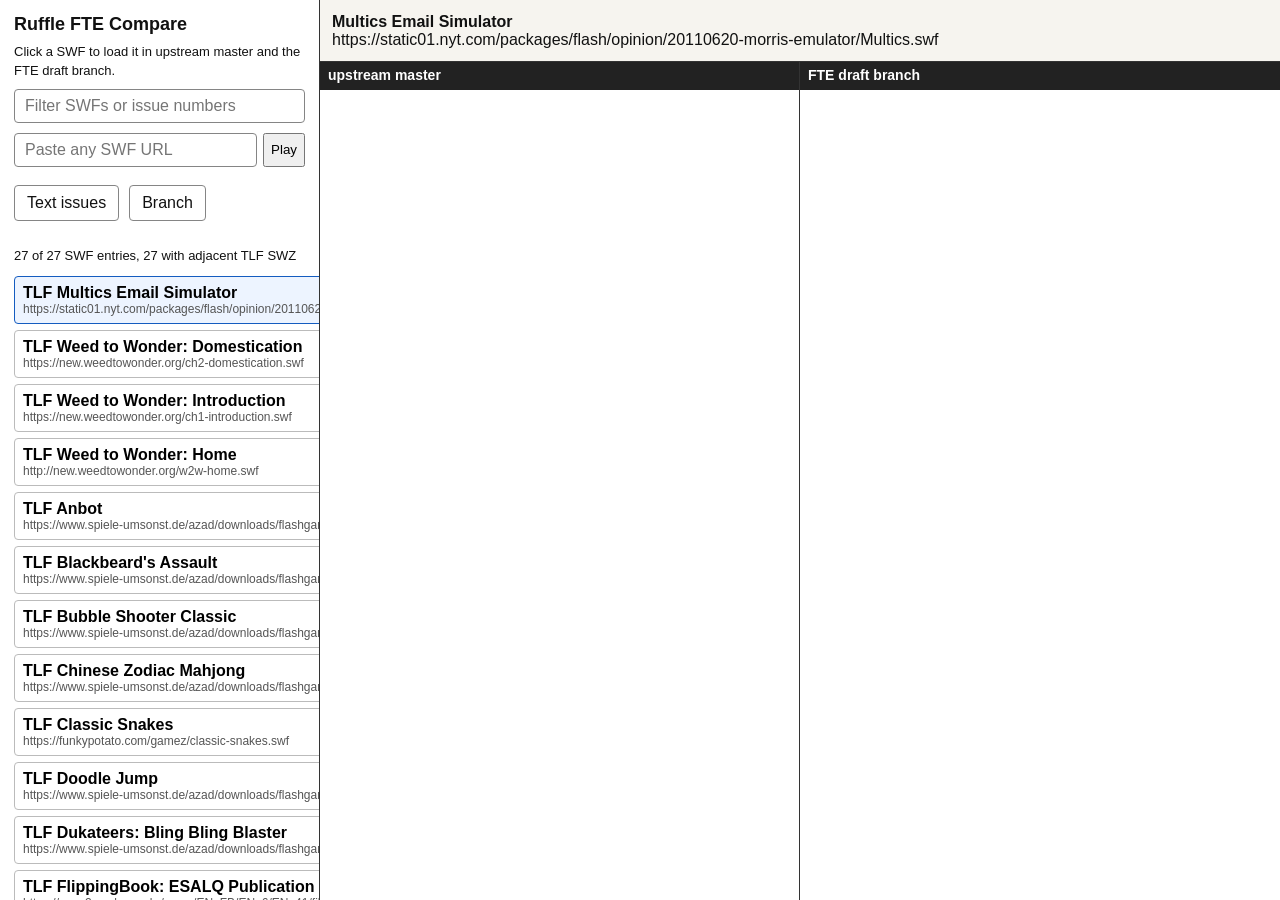
<file: index.html>
<!doctype html>
<html lang="en">
  <head>
    <meta charset="utf-8" />
    <meta name="viewport" content="width=device-width, initial-scale=1" />
    <title>Ruffle FTE Web Demo</title>
    <link rel="stylesheet" href="site.css" />
  </head>
  <body>
    <div class="comparison-shell">
      <aside class="swf-sidebar">
        <h1>Ruffle FTE Compare</h1>
        <p>Click a SWF to load it in upstream master and the FTE draft branch.</p>
        <input id="swf-filter" type="search" placeholder="Filter SWFs or issue numbers" />
        <form id="custom-swf-form" class="custom-swf-form">
          <input id="custom-swf-url" type="url" placeholder="Paste any SWF URL" />
          <button type="submit">Play</button>
        </form>
        <nav class="nav">
          <a href="issues.html">Text issues</a>
          <a href="https://github.com/doctorpangloss/ruffle/tree/draft-fte-tlf-support">Branch</a>
        </nav>
        <p id="swf-count">Loading SWFs...</p>
        <div id="swf-list" class="swf-list"></div>
      </aside>
      <main class="fullscreen-compare">
        <header class="compare-header">
          <div>
            <strong id="selected-title">Loading...</strong>
            <span id="selected-url"></span>
          </div>
          <a id="selected-issue" class="button" href="issues.html">Issue</a>
        </header>
        <section class="fullscreen-grid" aria-label="Ruffle comparison">
          <div class="fullscreen-panel">
            <h2>upstream master</h2>
            <iframe id="master-frame" class="fullscreen-frame" title="Ruffle master comparison" allow="autoplay; fullscreen; clipboard-read; clipboard-write; gamepad; microphone; camera; display-capture"></iframe>
          </div>
          <div class="fullscreen-panel">
            <h2>FTE draft branch</h2>
            <iframe id="pr-frame" class="fullscreen-frame" title="Ruffle FTE PR comparison" allow="autoplay; fullscreen; clipboard-read; clipboard-write; gamepad; microphone; camera; display-capture"></iframe>
          </div>
        </section>
      </main>
    </div>
    <script src="swf-list.js"></script>
  </body>
</html>
</file>
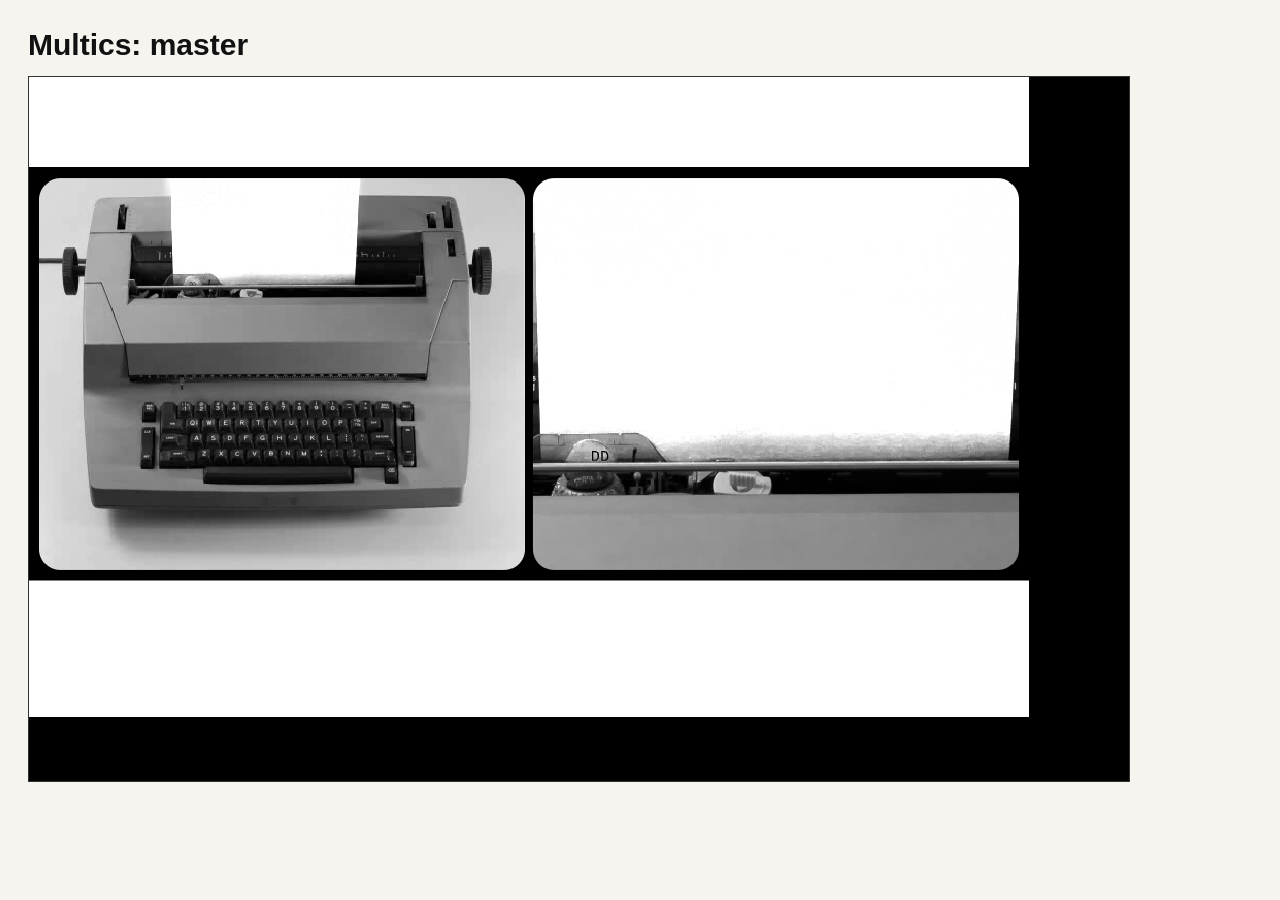
<file: multics-master-full.html>
<!doctype html>
<html lang="en">
  <head>
    <meta charset="utf-8" />
    <meta name="viewport" content="width=device-width, initial-scale=1" />
    <title>Multics on Ruffle master</title>
    <link rel="stylesheet" href="site.css" />
    <script src="ruffle-config-master.js"></script>
    <script src="ruffle-master/ruffle.js"></script>
  </head>
  <body>
    <main>
      <h1>Multics: master</h1>
      <div class="movie multics">
        <object
          type="application/x-shockwave-flash"
          data="https://static01.nyt.com/packages/flash/opinion/20110620-morris-emulator/Multics.swf"
          width="1000"
          height="640"
        ></object>
      </div>
    </main>
  </body>
</html>
</file>
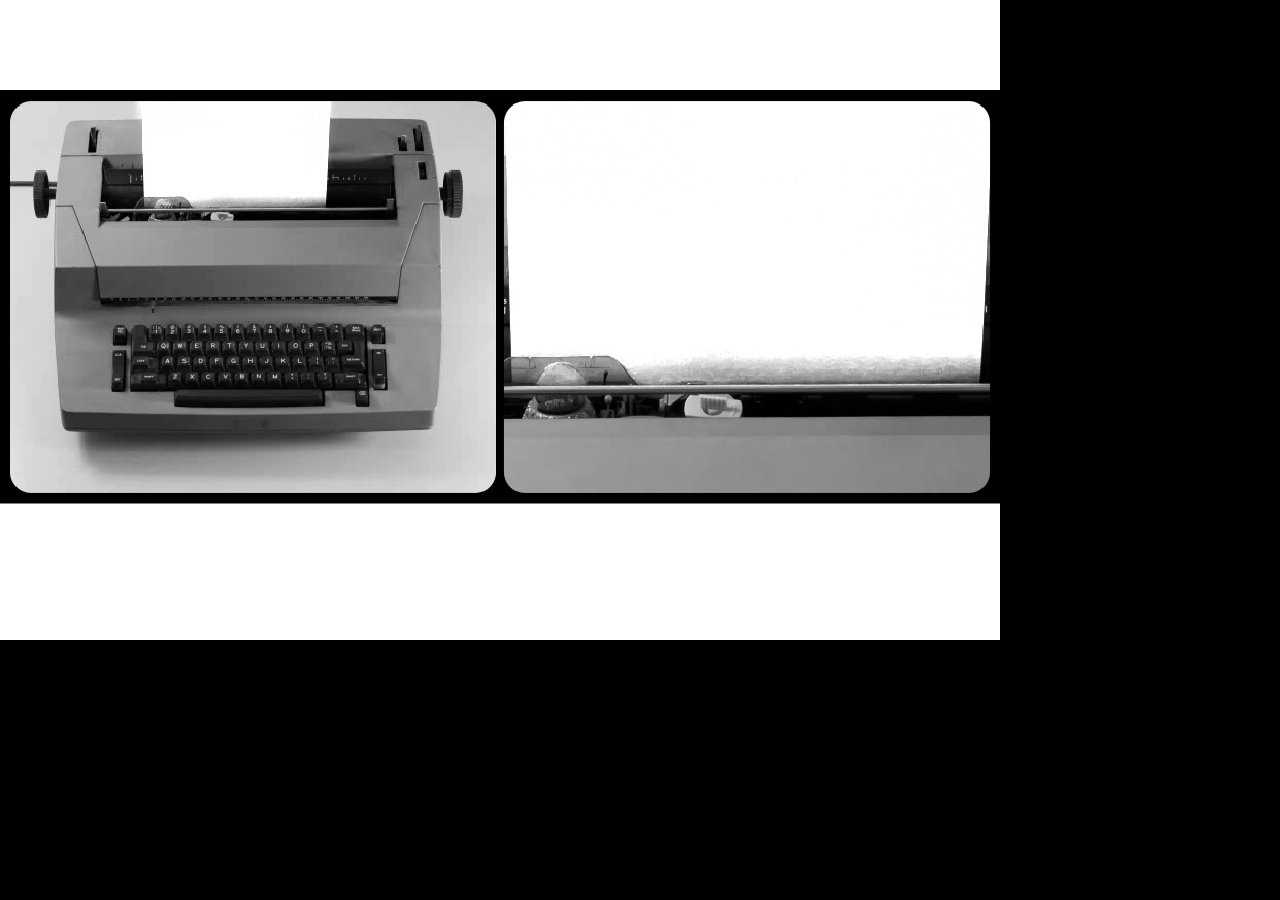
<file: multics-master.html>
<!doctype html>
<html lang="en">
  <head>
    <meta charset="utf-8" />
    <meta name="viewport" content="width=device-width, initial-scale=1" />
    <title>Multics on Ruffle master</title>
    <link rel="stylesheet" href="site.css" />
    <script src="ruffle-config-master.js"></script>
    <script src="ruffle-master/ruffle.js"></script>
  </head>
  <body class="player-only">
    <main>
      <div class="movie multics embedded">
        <object
          type="application/x-shockwave-flash"
          data="https://static01.nyt.com/packages/flash/opinion/20110620-morris-emulator/Multics.swf"
          width="1000"
          height="640"
        ></object>
      </div>
    </main>
  </body>
</html>
</file>
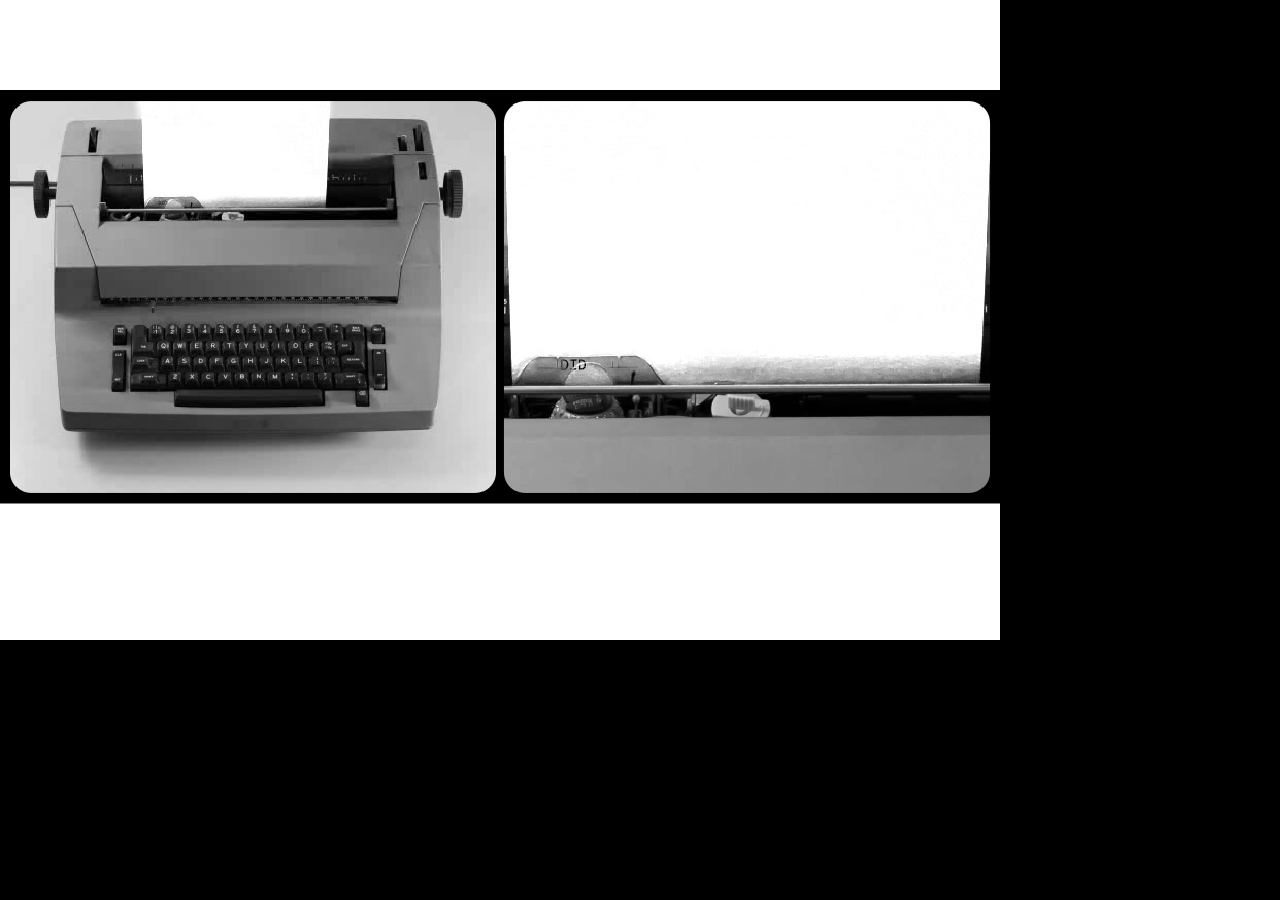
<file: multics-pr.html>
<!doctype html>
<html lang="en">
  <head>
    <meta charset="utf-8" />
    <meta name="viewport" content="width=device-width, initial-scale=1" />
    <title>Multics on Ruffle FTE PR</title>
    <link rel="stylesheet" href="site.css" />
    <script src="ruffle-config.js"></script>
    <script src="ruffle/ruffle.js"></script>
  </head>
  <body class="player-only">
    <main>
      <div class="movie multics embedded">
        <object
          type="application/x-shockwave-flash"
          data="https://static01.nyt.com/packages/flash/opinion/20110620-morris-emulator/Multics.swf"
          width="1000"
          height="640"
        ></object>
      </div>
    </main>
  </body>
</html>
</file>
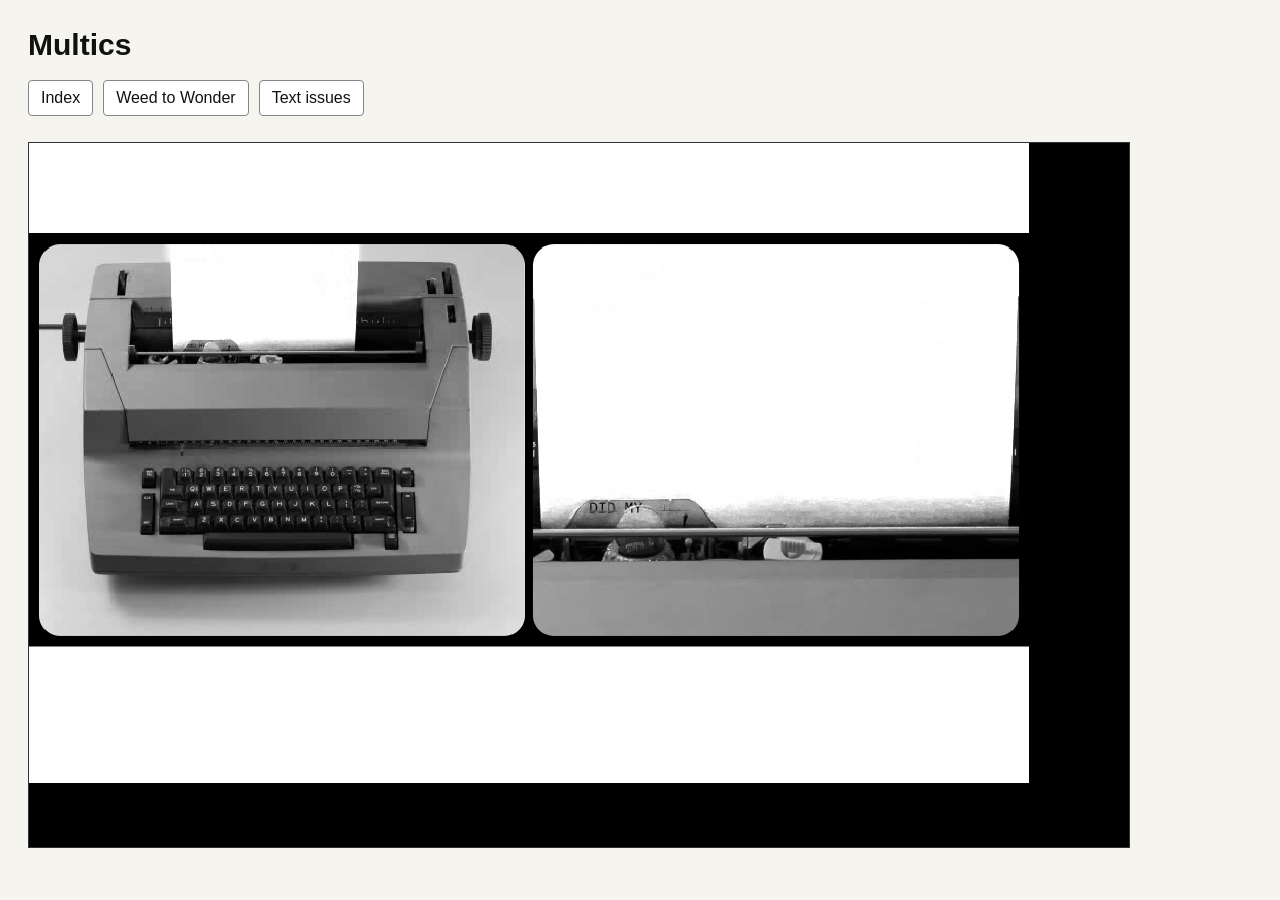
<file: multics.html>
<!doctype html>
<html lang="en">
  <head>
    <meta charset="utf-8" />
    <meta name="viewport" content="width=device-width, initial-scale=1" />
    <title>Multics on Ruffle FTE</title>
    <link rel="stylesheet" href="site.css" />
    <script src="ruffle-config.js"></script>
    <script src="ruffle/ruffle.js"></script>
  </head>
  <body>
    <main>
      <h1>Multics</h1>
      <nav class="nav">
        <a href="index.html">Index</a>
        <a href="weed.html">Weed to Wonder</a>
        <a href="issues.html">Text issues</a>
      </nav>
      <div class="movie multics">
        <object
          type="application/x-shockwave-flash"
          data="https://static01.nyt.com/packages/flash/opinion/20110620-morris-emulator/Multics.swf"
          width="1000"
          height="640"
        ></object>
      </div>
    </main>
  </body>
</html>
</file>
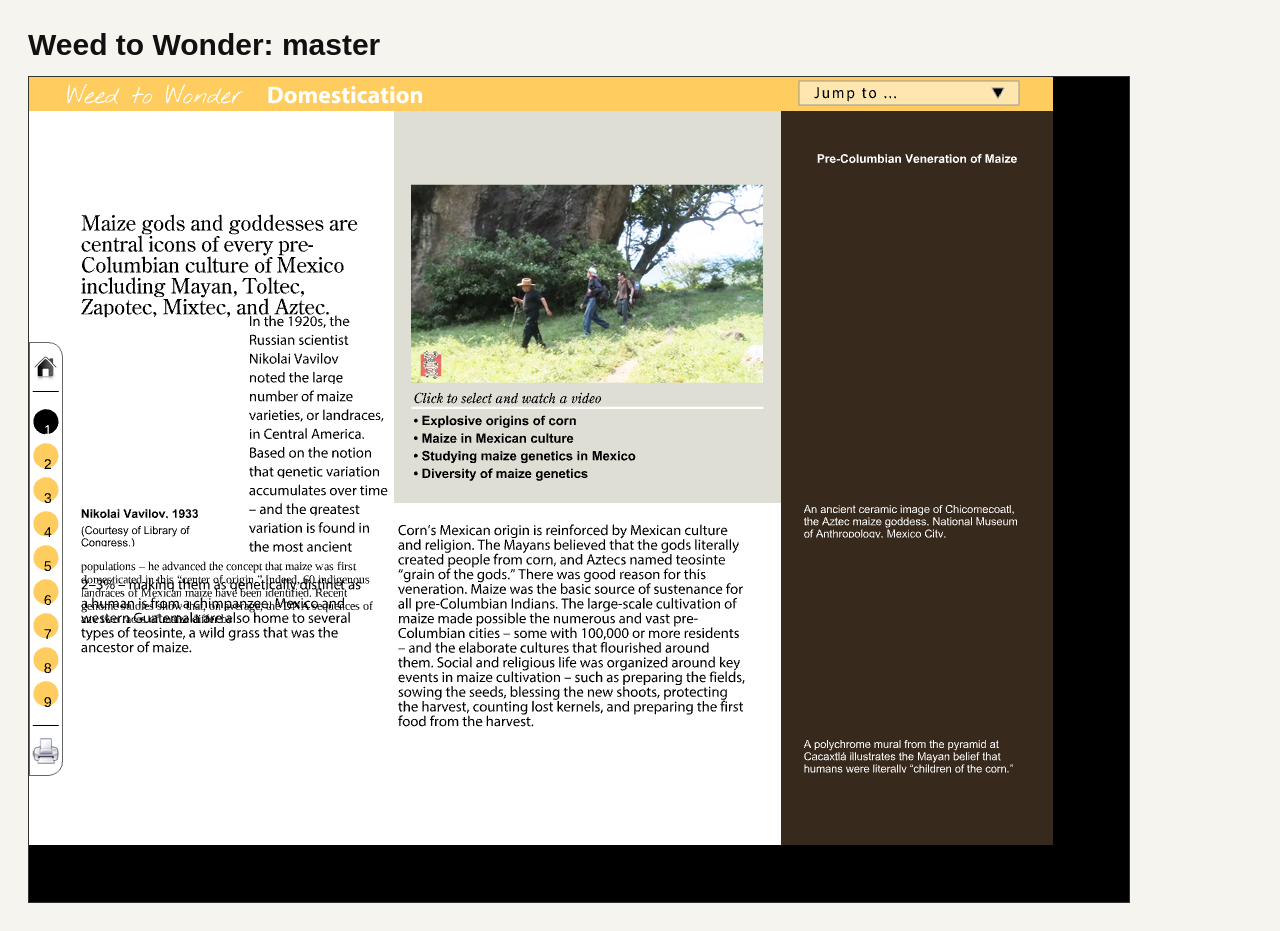
<file: weed-master-full.html>
<!doctype html>
<html lang="en">
  <head>
    <meta charset="utf-8" />
    <meta name="viewport" content="width=device-width, initial-scale=1" />
    <title>Weed to Wonder on Ruffle master</title>
    <link rel="stylesheet" href="site.css" />
    <script src="ruffle-config-master.js"></script>
    <script src="ruffle-master/ruffle.js"></script>
  </head>
  <body>
    <main>
      <h1>Weed to Wonder: master</h1>
      <div class="movie weed">
        <object
          type="application/x-shockwave-flash"
          data="https://new.weedtowonder.org/ch2-domestication.swf"
          width="1024"
          height="768"
        ></object>
      </div>
    </main>
  </body>
</html>
</file>
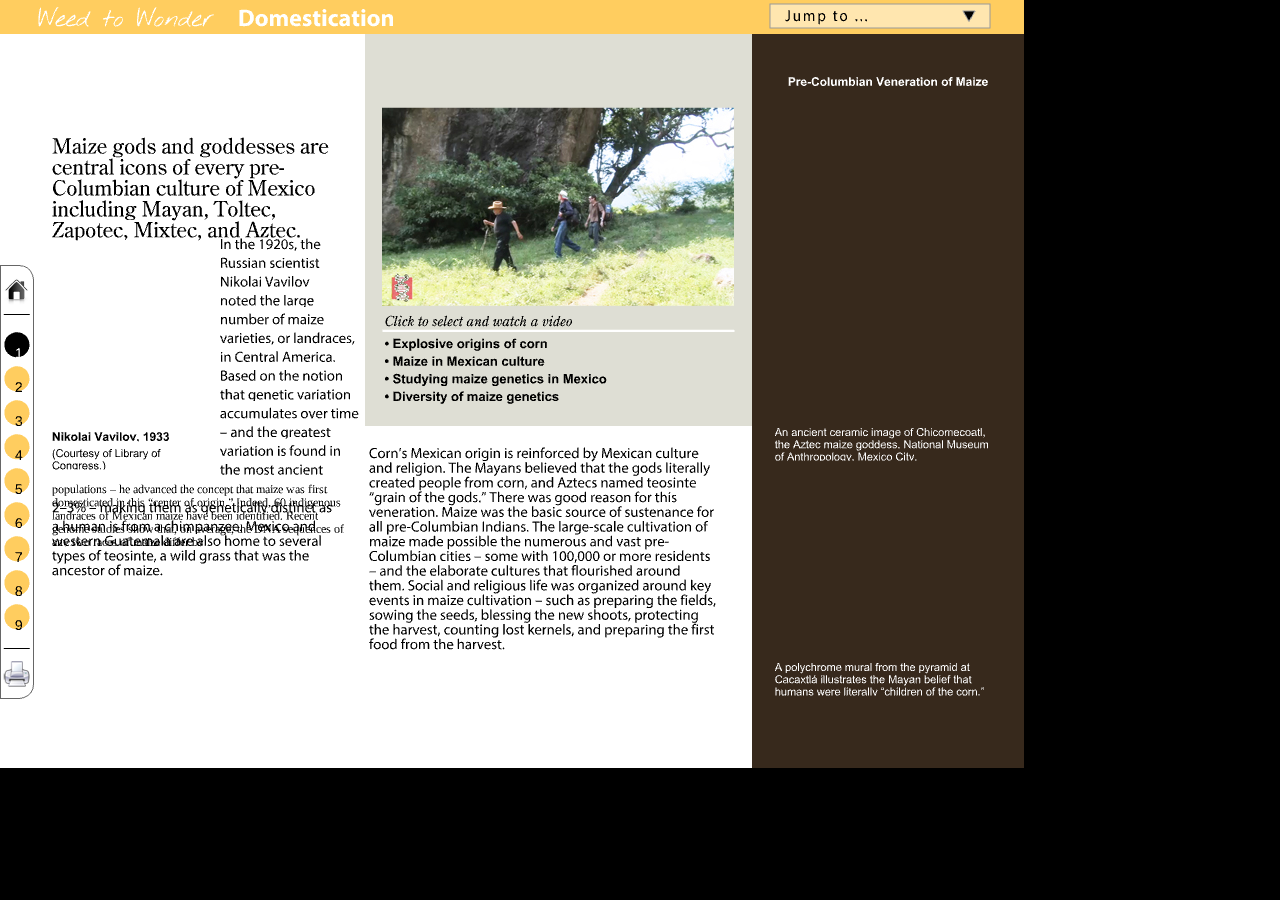
<file: weed-master.html>
<!doctype html>
<html lang="en">
  <head>
    <meta charset="utf-8" />
    <meta name="viewport" content="width=device-width, initial-scale=1" />
    <title>Weed to Wonder on Ruffle master</title>
    <link rel="stylesheet" href="site.css" />
    <script src="ruffle-config-master.js"></script>
    <script src="ruffle-master/ruffle.js"></script>
  </head>
  <body class="player-only">
    <main>
      <div class="movie weed embedded">
        <object
          type="application/x-shockwave-flash"
          data="https://new.weedtowonder.org/ch2-domestication.swf"
          width="1024"
          height="768"
        ></object>
      </div>
    </main>
  </body>
</html>
</file>
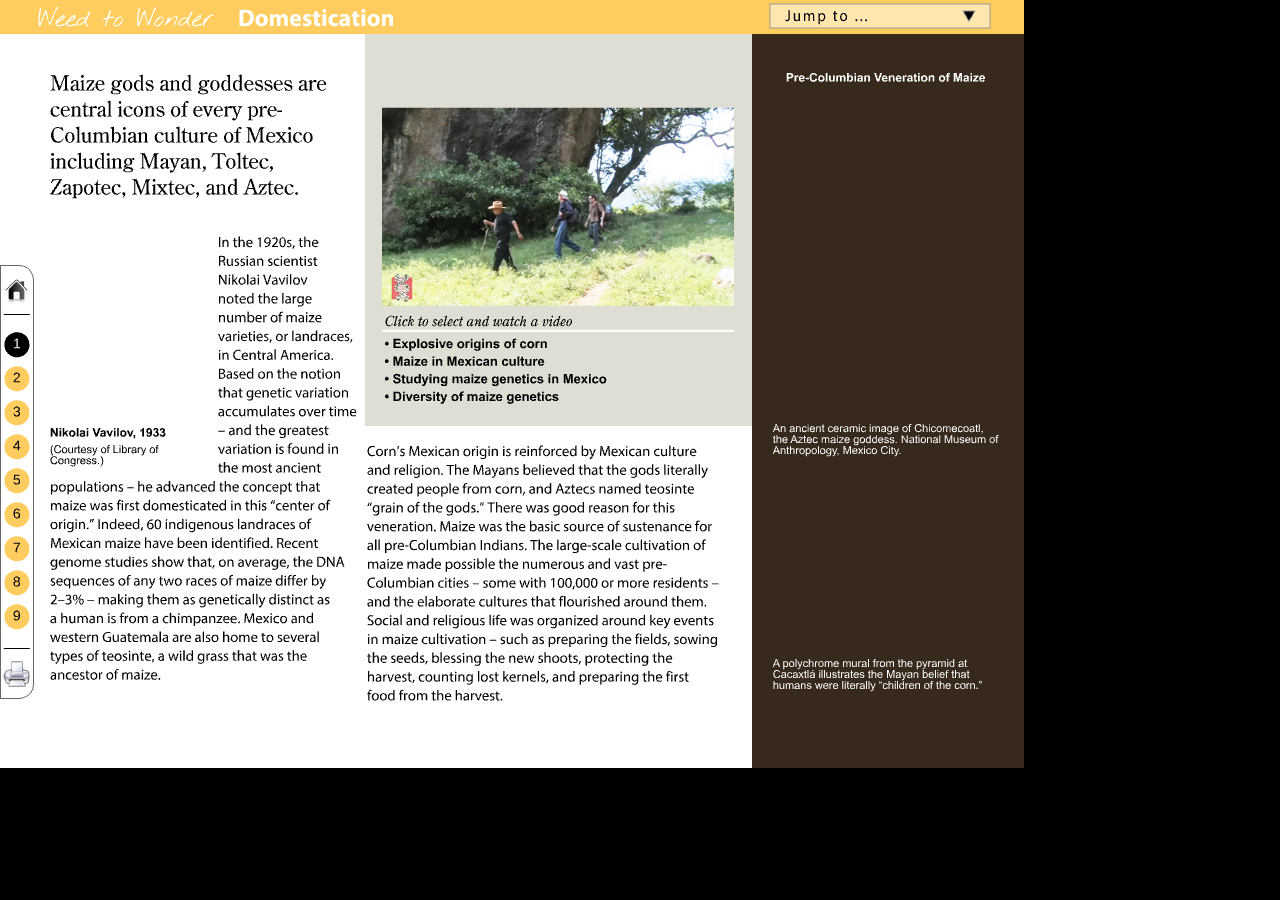
<file: weed-pr.html>
<!doctype html>
<html lang="en">
  <head>
    <meta charset="utf-8" />
    <meta name="viewport" content="width=device-width, initial-scale=1" />
    <title>Weed to Wonder on Ruffle FTE PR</title>
    <link rel="stylesheet" href="site.css" />
    <script src="ruffle-config.js"></script>
    <script src="ruffle/ruffle.js"></script>
  </head>
  <body class="player-only">
    <main>
      <div class="movie weed embedded">
        <object
          type="application/x-shockwave-flash"
          data="https://new.weedtowonder.org/ch2-domestication.swf"
          width="1024"
          height="768"
        ></object>
      </div>
    </main>
  </body>
</html>
</file>
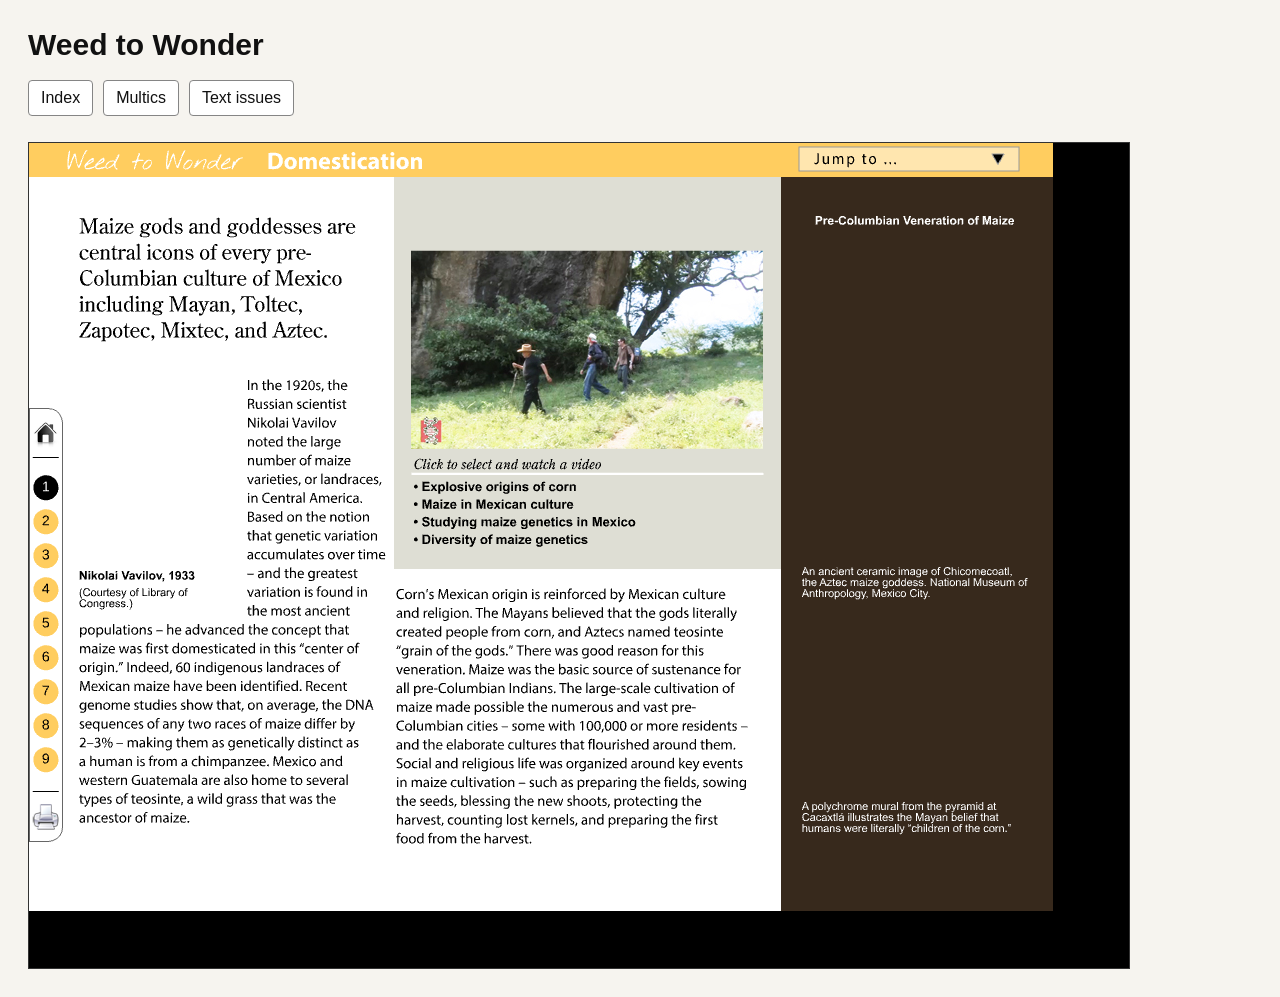
<file: weed.html>
<!doctype html>
<html lang="en">
  <head>
    <meta charset="utf-8" />
    <meta name="viewport" content="width=device-width, initial-scale=1" />
    <title>Weed to Wonder on Ruffle FTE</title>
    <link rel="stylesheet" href="site.css" />
    <script src="ruffle-config.js"></script>
    <script src="ruffle/ruffle.js"></script>
  </head>
  <body>
    <main>
      <h1>Weed to Wonder</h1>
      <nav class="nav">
        <a href="index.html">Index</a>
        <a href="multics.html">Multics</a>
        <a href="issues.html">Text issues</a>
      </nav>
      <div class="movie weed">
        <object
          type="application/x-shockwave-flash"
          data="https://new.weedtowonder.org/ch2-domestication.swf"
          width="1024"
          height="768"
        ></object>
      </div>
    </main>
  </body>
</html>
</file>
<file: site.css>
html {
  color: #111;
  background: #f6f4ef;
  font-family: Arial, Helvetica, sans-serif;
}

html,
body {
  height: 100%;
  margin: 0;
}

body.player-only {
  overflow: hidden;
  background: #000;
}

main {
  max-width: 1400px;
  margin: 0 auto;
  padding: 28px;
}

body.player-only main {
  max-width: none;
  height: 100vh;
  padding: 0;
}

h1,
h2 {
  margin: 0 0 14px;
}

h1 {
  font-size: 30px;
}

h2 {
  font-size: 20px;
  margin-top: 28px;
}

p {
  line-height: 1.45;
}

a {
  color: #145cc0;
}

.nav {
  display: flex;
  flex-wrap: wrap;
  gap: 10px;
  margin: 18px 0 26px;
}

.nav a,
.button {
  display: inline-flex;
  align-items: center;
  min-height: 34px;
  padding: 0 12px;
  border: 1px solid #858585;
  border-radius: 4px;
  background: #fff;
  color: #111;
  text-decoration: none;
}

.custom-swf-form {
  display: grid;
  grid-template-columns: minmax(0, 1fr) auto;
  gap: 6px;
  margin: 10px 0 0;
}

.custom-swf-form input,
#swf-filter {
  box-sizing: border-box;
  width: 100%;
}

.custom-swf-form button {
  min-height: 34px;
}

.movie {
  width: 100%;
  max-width: 1100px;
  background: #000;
  border: 1px solid #333;
}

body.player-only .movie {
  height: 100vh;
  max-width: none;
  aspect-ratio: auto;
}

.comparison-shell {
  display: grid;
  grid-template-columns: 320px minmax(0, 1fr);
  height: 100vh;
  overflow: hidden;
}

.swf-sidebar {
  min-width: 0;
  overflow: auto;
  border-right: 1px solid #333;
  background: #fff;
  padding: 14px;
}

.swf-sidebar h1 {
  font-size: 18px;
  margin-bottom: 8px;
}

.swf-sidebar p {
  margin: 8px 0;
  font-size: 13px;
}

.swf-list {
  display: grid;
  gap: 6px;
  margin-top: 10px;
}

.swf-item {
  display: block;
  width: 100%;
  min-height: 40px;
  border: 1px solid #bbb;
  border-radius: 4px;
  background: #fff;
  padding: 7px 8px;
  text-align: left;
  font: inherit;
  cursor: pointer;
}

.swf-item:hover,
.swf-item.active {
  border-color: #145cc0;
  background: #edf4ff;
}

.swf-item-title {
  display: block;
  overflow: hidden;
  text-overflow: ellipsis;
  white-space: nowrap;
  font-weight: 700;
}

.swf-item-url {
  display: block;
  overflow: hidden;
  text-overflow: ellipsis;
  white-space: nowrap;
  color: #555;
  font-size: 12px;
}

.fullscreen-compare {
  display: grid;
  grid-template-rows: auto minmax(0, 1fr);
  min-width: 0;
  height: 100vh;
  max-width: none;
  margin: 0;
  padding: 0;
}

.compare-header {
  display: grid;
  grid-template-columns: minmax(0, 1fr) auto;
  gap: 12px;
  align-items: center;
  min-height: 45px;
  border-bottom: 1px solid #333;
  background: #f6f4ef;
  padding: 8px 12px;
}

.compare-header strong,
.compare-header span {
  display: block;
  overflow: hidden;
  text-overflow: ellipsis;
  white-space: nowrap;
}

.fullscreen-grid {
  display: grid;
  grid-template-columns: repeat(2, minmax(0, 1fr));
  min-height: 0;
}

.fullscreen-panel {
  display: grid;
  grid-template-rows: 28px minmax(0, 1fr);
  min-width: 0;
  min-height: 0;
  border-right: 1px solid #333;
  background: #000;
}

.fullscreen-panel:last-child {
  border-right: 0;
}

.fullscreen-panel h2 {
  margin: 0;
  padding: 5px 8px;
  background: #222;
  color: #fff;
  font-size: 14px;
  font-weight: 700;
}

.fullscreen-frame {
  width: 100%;
  height: 100%;
  border: 0;
  background: #000;
}

.movie.multics {
  aspect-ratio: 1000 / 640;
}

.movie.weed {
  aspect-ratio: 1024 / 768;
}

.movie.embedded {
  border: 0;
  max-width: none;
}

.compare-grid {
  display: grid;
  grid-template-columns: repeat(2, minmax(0, 1fr));
  gap: 16px;
  margin: 16px 0 28px;
}

.compare-panel {
  min-width: 0;
}

.compare-panel h2 {
  margin-top: 0;
}

.compare-frame {
  width: 100%;
  aspect-ratio: 1000 / 700;
  border: 1px solid #333;
  background: #000;
}

.compare-actions {
  display: flex;
  flex-wrap: wrap;
  gap: 8px;
  margin: 8px 0 0;
}

object {
  display: block;
  width: 100%;
  height: 100%;
}

ruffle-player {
  display: block;
  width: 100%;
  height: 100%;
}

.meta {
  display: grid;
  grid-template-columns: repeat(auto-fit, minmax(260px, 1fr));
  gap: 12px;
  margin: 18px 0;
}

.meta div,
.issue {
  border: 1px solid #c8c1b6;
  border-radius: 6px;
  background: #fff;
  padding: 12px;
}

.issue-list {
  display: grid;
  gap: 8px;
}

.issue-title {
  font-weight: 700;
}

.issue-details {
  color: #555;
  font-size: 13px;
  margin-top: 4px;
}

.label {
  display: inline-block;
  margin: 4px 4px 0 0;
  padding: 2px 6px;
  border-radius: 4px;
  background: #eee;
  font-size: 12px;
}

input {
  width: min(520px, 100%);
  min-height: 34px;
  padding: 0 10px;
  border: 1px solid #858585;
  border-radius: 4px;
  font: inherit;
}

@media (max-width: 900px) {
  .compare-grid {
    grid-template-columns: 1fr;
  }

  .comparison-shell {
    grid-template-columns: 1fr;
    grid-template-rows: 220px minmax(0, 1fr);
  }

  .swf-sidebar {
    border-right: 0;
    border-bottom: 1px solid #333;
  }
}
</file>
